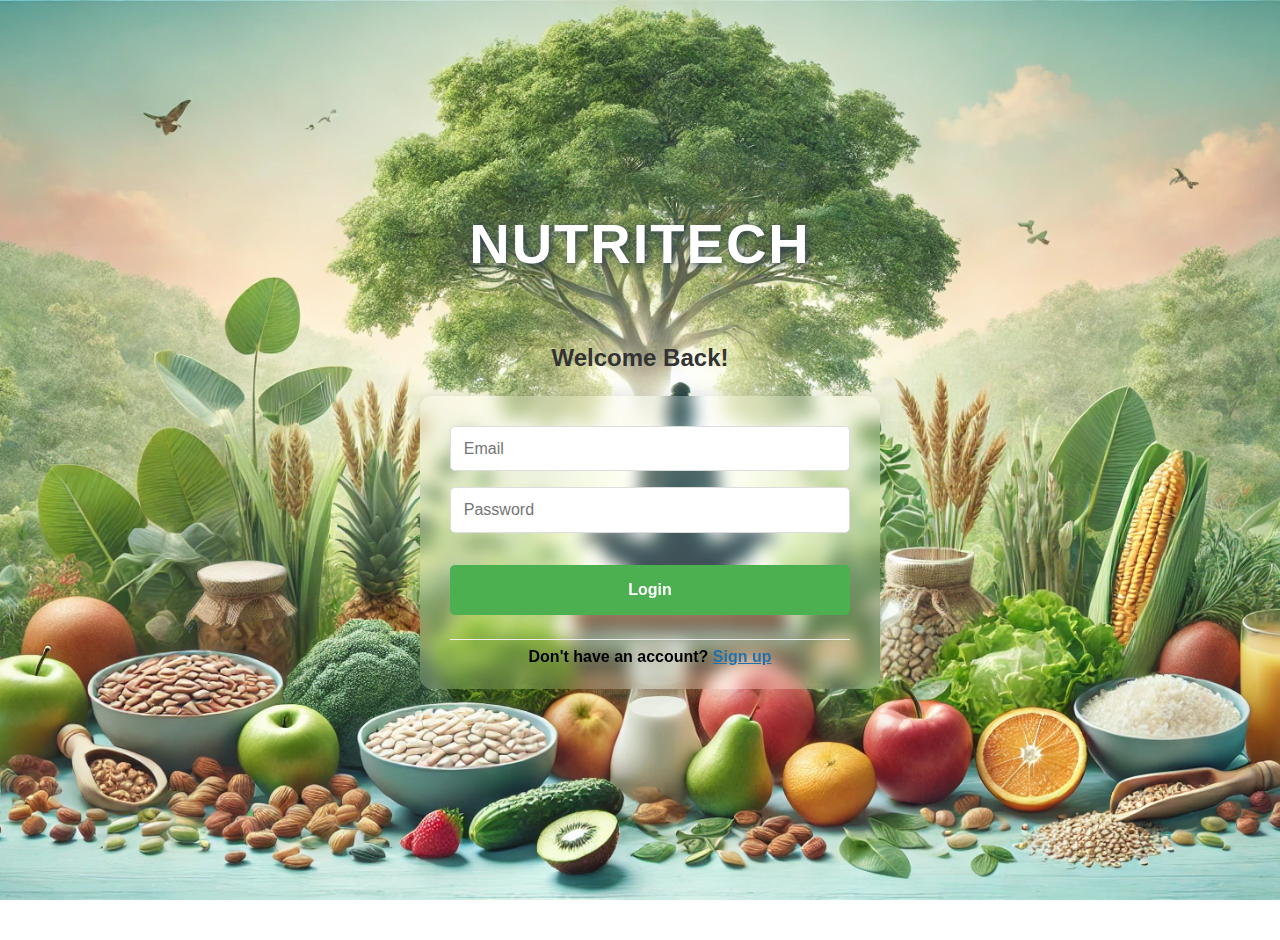
<file: login.html>
<!DOCTYPE html>
<html lang="en">
<head>
    <meta charset="UTF-8">
    <meta name="viewport" content="width=device-width, initial-scale=1.0">
    <title>Login - NUTRITECH</title>
    <link rel="icon" href="data:,">
    <link rel="stylesheet" href="styles.css">
</head>
<body>
    <div class="auth-container">
        <h1 class="heading">NUTRITECH</h1>
        
        <div class="auth-box">
            <h2>Welcome Back!</h2>
            <form id="loginForm" class="auth-form">
                <input type="email" id="email" placeholder="Email" required>
                <input type="password" id="password" placeholder="Password" required>
                <button type="submit">Login</button>
                <p class="auth-link">Don't have an account? <a href="signup.html">Sign up</a></p>
            </form>
            
        </div>
    </div>

    <script src="login.js"></script>
</body>
</html>
</file>
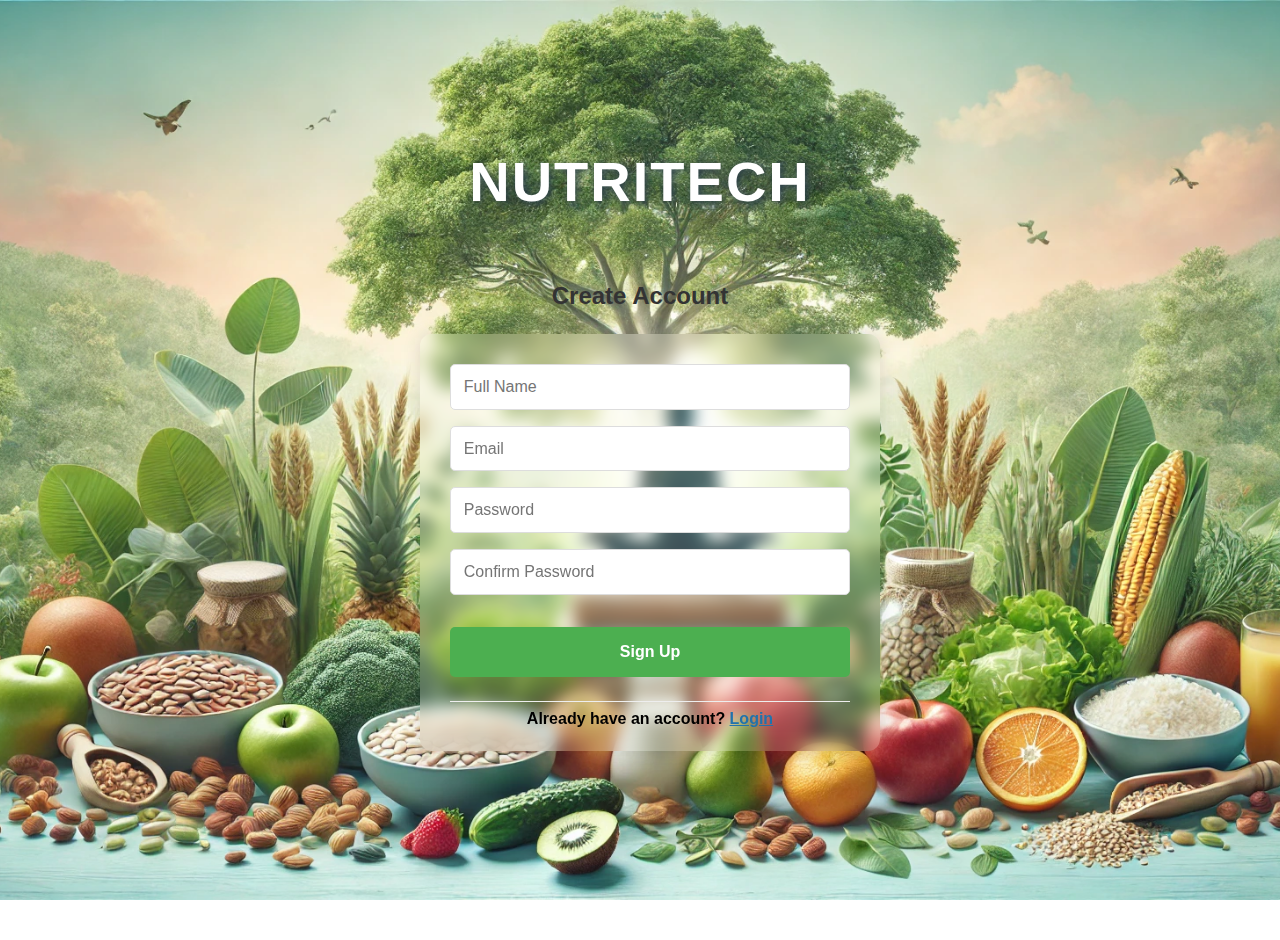
<file: signup.html>
<!DOCTYPE html>
<html lang="en">
<head>
    <meta charset="UTF-8">
    <meta name="viewport" content="width=device-width, initial-scale=1.0">
    <title>Sign Up - NUTRITECH</title>
    <link rel="icon" href="data:,">
    <link rel="stylesheet" href="styles.css">
</head>
<body>
    <div class="auth-container">
        <h1 class="heading">NUTRITECH</h1>
        
        <div class="auth-box">
            <h2>Create Account</h2>
            <form id="signupForm" class="auth-form">
                <input type="text" id="name" placeholder="Full Name" required>
                <input type="email" id="email" placeholder="Email" required>
                <input type="password" id="password" placeholder="Password" required>
                <input type="password" id="confirmPassword" placeholder="Confirm Password" required>
                <button type="submit">Sign Up</button>
                <p class="auth-link">Already have an account? <a href="login.html">Login</a></p>
            </form>
            
        </div>
    </div>

    <script src="signup.js"></script>
</body>
</html>
</file>
<file: styles.css>
body {
  margin: 0;
  padding: 0;
  font-family: Arial, sans-serif;
  
  /* Set Background Image */
  background-image: url('background.jpg'); /* Replace with your image path */
  background-size: cover;
  background-position: center;
  
  /* Keep the background fixed */
  background-attachment: fixed;

  /* Ensure text is readable */
  color: black;
}

.main-container {
  min-height: 100vh;
  display: flex;
  flex-direction: column;
  align-items: center;
  justify-content: flex-start;
  padding-top: 30px;
}

.heading {
  text-align: center;
  font-size: 3.5rem;
  font-weight: 900;
  margin-top: 0;
  margin-bottom: 0.5rem;
  color: #fff;
  letter-spacing: 2px;
  text-shadow: 2px 2px 8px #2c3e50;
  background: none;
}

.welcome-message {
  text-align: center;
  font-size: 1.5rem;
  font-weight: 600;
  color: #fff;
  margin-bottom: 1.5rem;
  text-shadow: 1px 1px 6px #2c3e50;
}

form {
  background: rgba(255, 255, 255, 0.15);
  backdrop-filter: blur(8px);
  padding: 30px 30px 20px 30px;
  border-radius: 12px;
  max-width: 400px;
  width: 100%;
  margin: 0 auto;
  box-shadow: 0px 0px 18px rgba(0, 0, 0, 0.13);
  margin-top: 0;
}

label {
  display: block;
  margin-top: 10px;
  font-weight: 600;
  color: #222;
}

input, select, button {
  width: 100%;
  padding: 10px;
  margin-top: 5px;
  border-radius: 6px;
  border: 1px solid #ddd;
  font-size: 1rem;
}

button {
  background: #1E3A5F;
  color: white;
  border: none;
  cursor: pointer;
  margin-top: 15px;
  font-size: 1.1rem;
  font-weight: 600;
  transition: background 0.2s, transform 0.2s;
}

button:hover {
  background: #4a7ab5;
  transform: scale(1.03);
}

.form-step {
  display: none;
}

.form-step.active {
  display: block;
}

#mealPlanContainer {
  max-width: 600px;
  margin: 20px auto;
  padding: 20px;
  background-color: #f6e0d9;
  border-radius: 10px;
  box-shadow: 0 4px 8px rgba(0, 0, 0, 0.2);
  text-align: center;
  overflow: auto;
}

#mealPlanContainer h2 {
  color: #341902;
  font-size: 24px;
  margin-bottom: 10px;
}

.meal-day {
  background-color: #ead1c0;
  border-radius: 8px;
  padding: 15px;
  margin: 15px 0;
  box-shadow: 0 2px 4px rgba(0, 0, 0, 0.1);
}

.meal-day h3 {
  color: #2c3e50;
  font-size: 20px;
  margin-bottom: 5px;
}

.meal-category {
  font-weight: bold;
  color: #703604;
}

.meal-text {
  font-size: 16px;
  color: #333;
  margin-top: 5px;
}

#mealPlanButton {
  background-color: #28a745;
  color: white;
  font-size: 1.2rem;
  padding: 12px 24px;
  border-radius: 8px;
  border: none;
  cursor: pointer;
  transition: background-color 0.3s ease, transform 0.2s ease;
  margin-top: 20px;
}

#mealPlanButton:hover {
  background-color: #218838;
  transform: scale(1.05);
}

#mealPlanButton:active {
  transform: scale(0.98);
}

#backToFormButton {
  background-color: #dc3545;
  color: white;
  font-size: 1.2rem;
  padding: 12px 24px;
  border-radius: 8px;
  border: none;
  cursor: pointer;
  transition: background-color 0.3s ease, transform 0.2s ease;
  margin-top: 20px;
}

#backToFormButton:hover {
  background-color: #c82333;
  transform: scale(1.05);
}

#backToFormButton:active {
  transform: scale(0.98);
}

button, #backToFormButton, #mealPlanButton {
  display: inline-block;
  margin: 10px auto;
}

/* Remove any old header/overlay styles */
.header {
  display: none !important;
  background: none !important;
  box-shadow: none !important;
}

.auth-container, .auth-box {
  background: none !important;
  box-shadow: none !important;
}

/* Authentication Styles */
.auth-container {
    display: flex;
    flex-direction: column;
    align-items: center;
    justify-content: center;
    min-height: 100vh;
    padding: 20px;
    /* Use a light gradient background for clarity */
    background: linear-gradient(135deg, #f8fafc 0%, #e0e7ef 100%);
}

.auth-box {
    background: white;
    padding: 2.5rem 2.5rem 2.5rem 2.5rem;
    border-radius: 12px;
    box-shadow: 0 0 20px rgba(0, 0, 0, 0.1);
    width: 100%;
    max-width: 440px;
    min-width: 340px;
    margin: 0 auto;
    display: flex;
    flex-direction: column;
    align-items: center;
    position: relative;
}

.auth-box h2 {
    text-align: center;
    color: #333;
    margin-bottom: 1.5rem;
}

.auth-form {
    display: flex;
    flex-direction: column;
    gap: 1rem;
    align-items: center;
    width: 100%;
}

.auth-form input,
.auth-form button {
    width: 100%;
    box-sizing: border-box;
    margin: 0;
}

.auth-form input {
    padding: 0.8rem;
    border: 1px solid #ddd;
    border-radius: 5px;
    font-size: 1rem;
}

.auth-form button {
    background-color: #4CAF50;
    color: white;
    padding: 1rem;
    border: none;
    border-radius: 5px;
    cursor: pointer;
    font-size: 1rem;
    margin-top: 1rem;
    transition: background-color 0.3s ease;
}

.auth-form button:hover {
    background-color: #45a049;
}

.auth-link {
    text-align: center;
    margin-top: 0.5rem;
    margin-bottom: 0;
    color: #000 !important;
    font-weight: bold;
    width: 100%;
    padding: 0.5rem 0 0.2rem 0;
    box-sizing: border-box;
    background: none;
    border-top: 1px solid #eee;
}

.auth-link a {
    
  color: #2172ac !important;
  
  text-decoration: underline;
  font-weight: bold;
}

.auth-link a:hover {
  .logout-btn:hover {
    background-color: #d32f2f;
}
}

/* Download Button Styles */
.download-btn {
    background-color: #2196F3;
    color: white;
    padding: 0.8rem 1.5rem;
    border: none;
    border-radius: 5px;
    cursor: pointer;
    font-size: 1rem;
    margin: 1rem 0;
    transition: background-color 0.3s ease;
}

.download-btn:hover {
    background-color: #1976D2;
}

/* Header Styles */
.header {
    display: flex;
    justify-content: space-between;
    align-items: center;
    padding: 1rem 2rem;
    background-color: rgba(255, 255, 255, 0.9);
    box-shadow: 0 2px 5px rgba(0, 0, 0, 0.1);
}

.logout-btn {
    background-color: #f44336;
    color: white;
    padding: 0.5rem 1rem;
    border: none;
    border-radius: 5px;
    cursor: pointer;
    font-size: 1rem;
    transition: background-color 0.3s ease;
}

.logout-btn:hover {
    background-color: #d32f2f;
}

#logoutButton {
    width: auto !important;
    min-width: 80px;
    max-width: 120px;
    padding: 6px 16px;
    font-size: 14px;
    border-radius: 6px;
    background: #17406d;
    color: #fff;
    border: none;
    cursor: pointer;
    z-index: 1000;
    position: fixed;
    top: 18px;
    right: 24px;
    display: none; /* will be set to block by JS when logged in */
}
</file>
